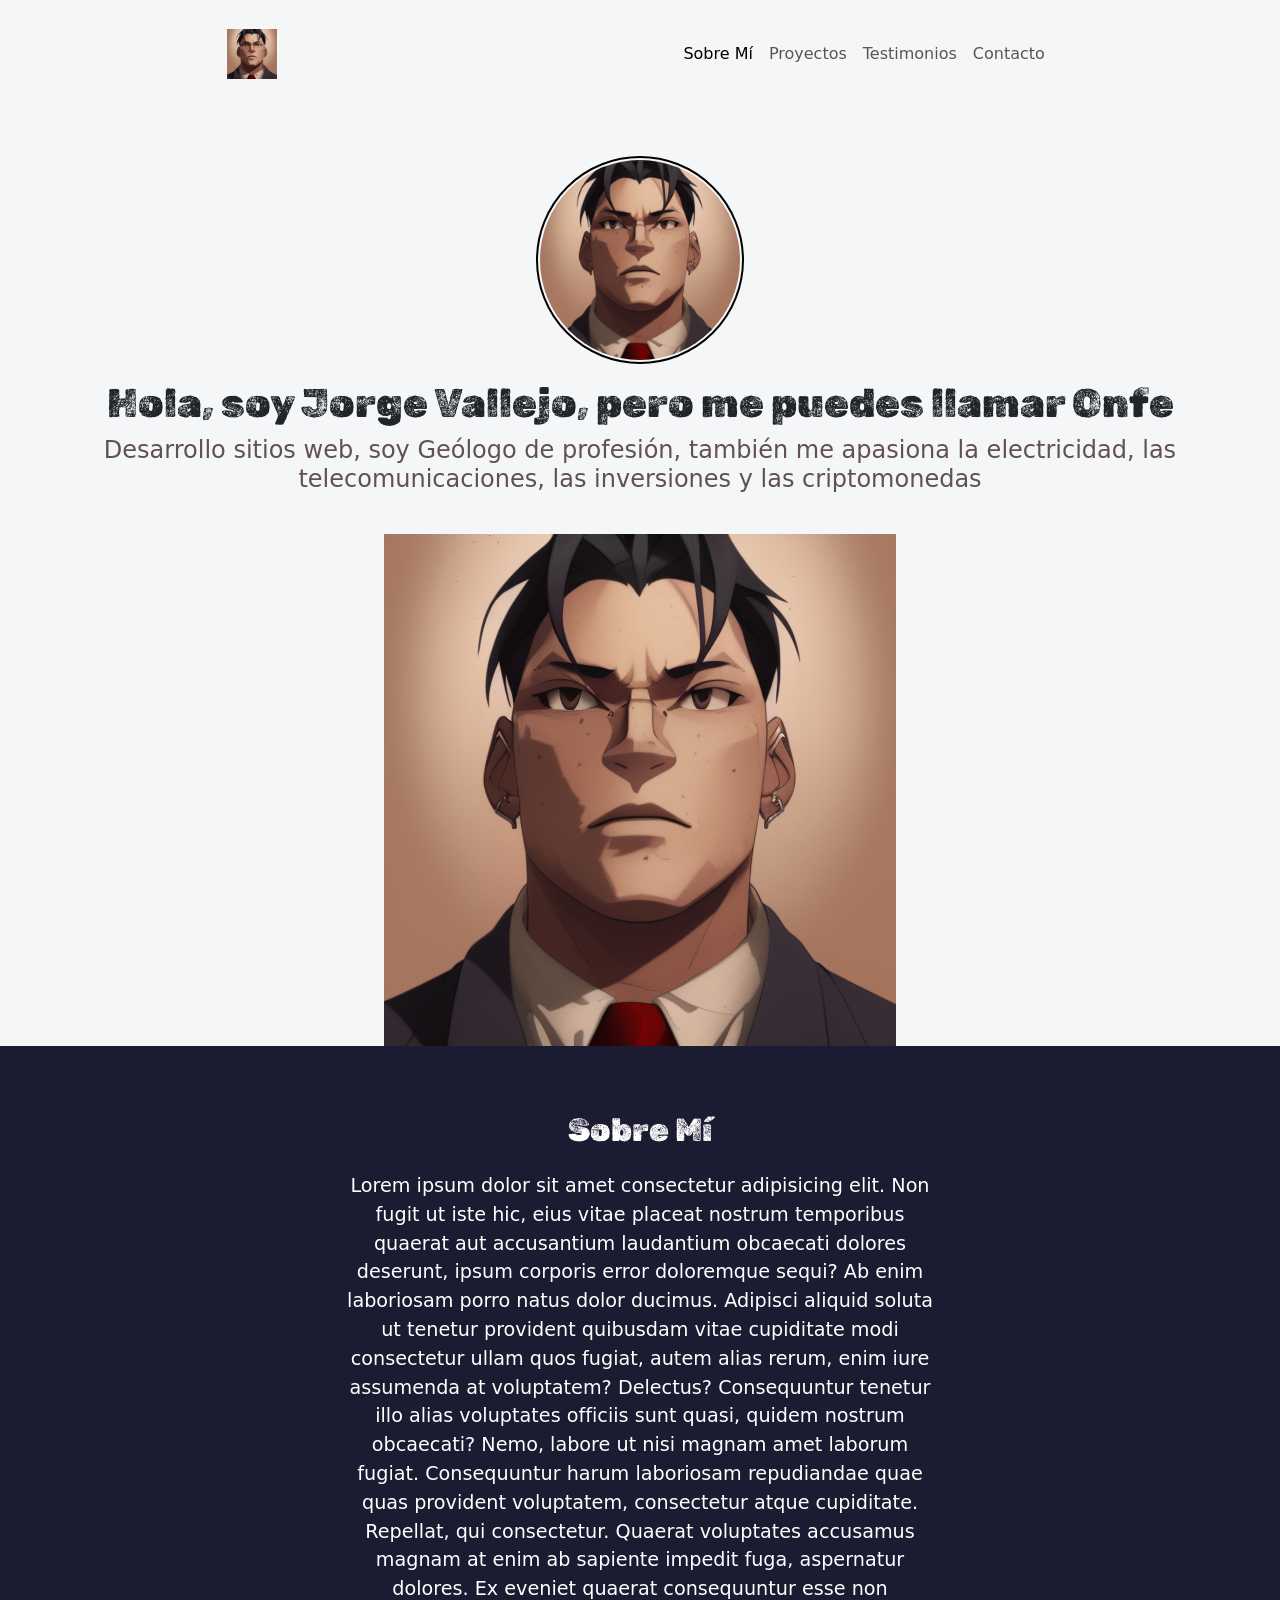
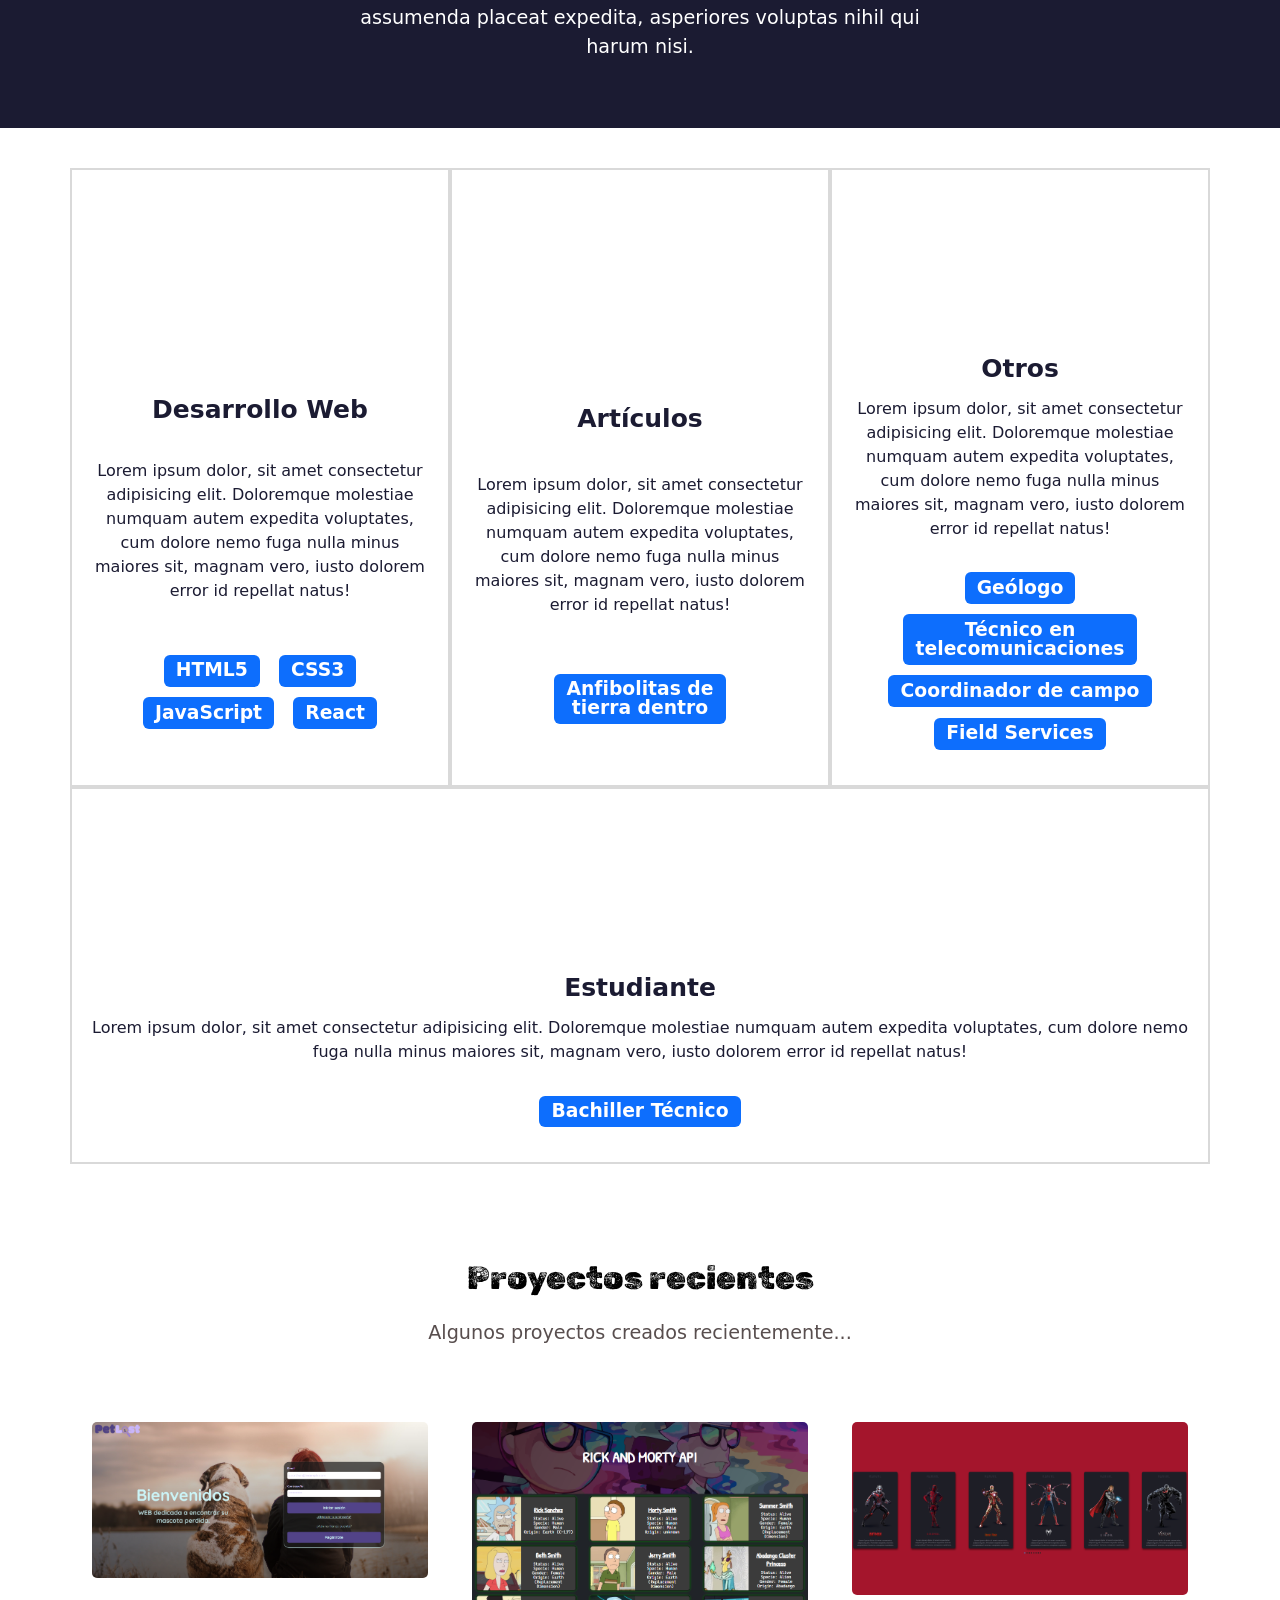
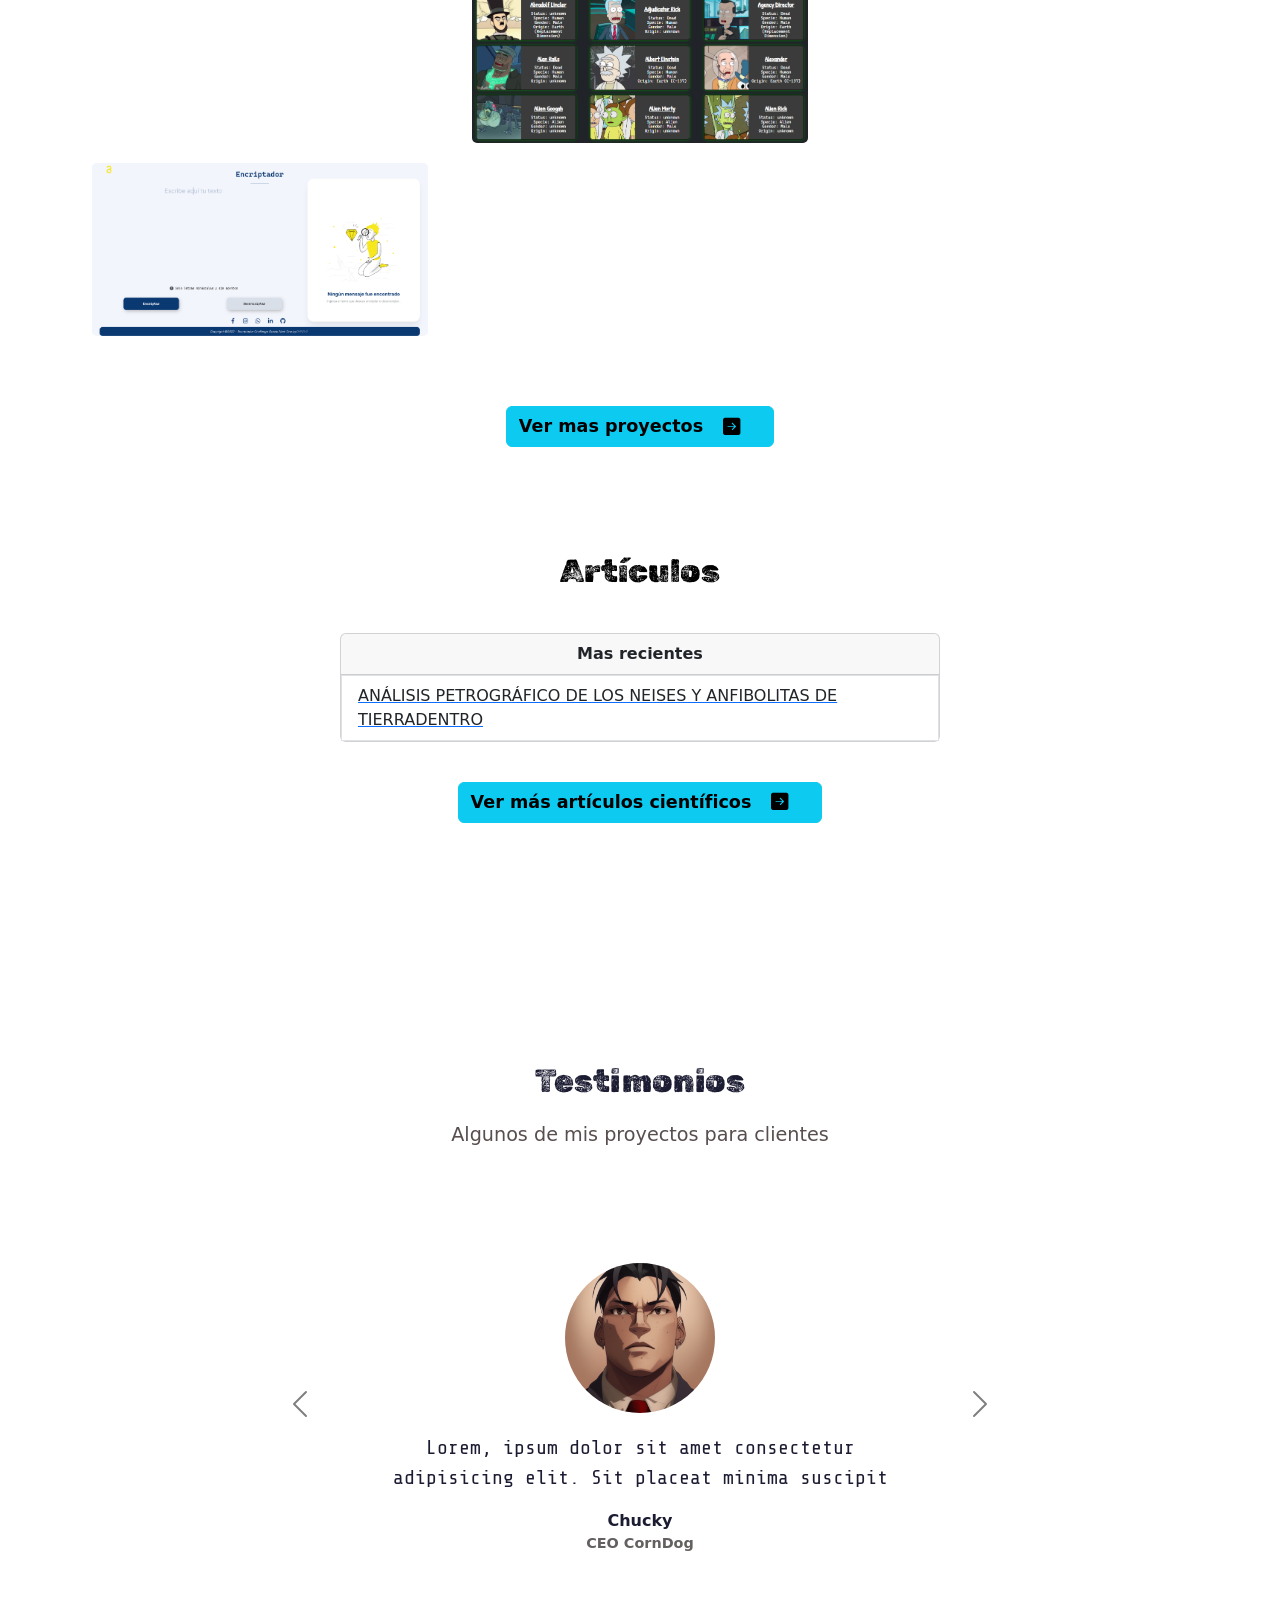
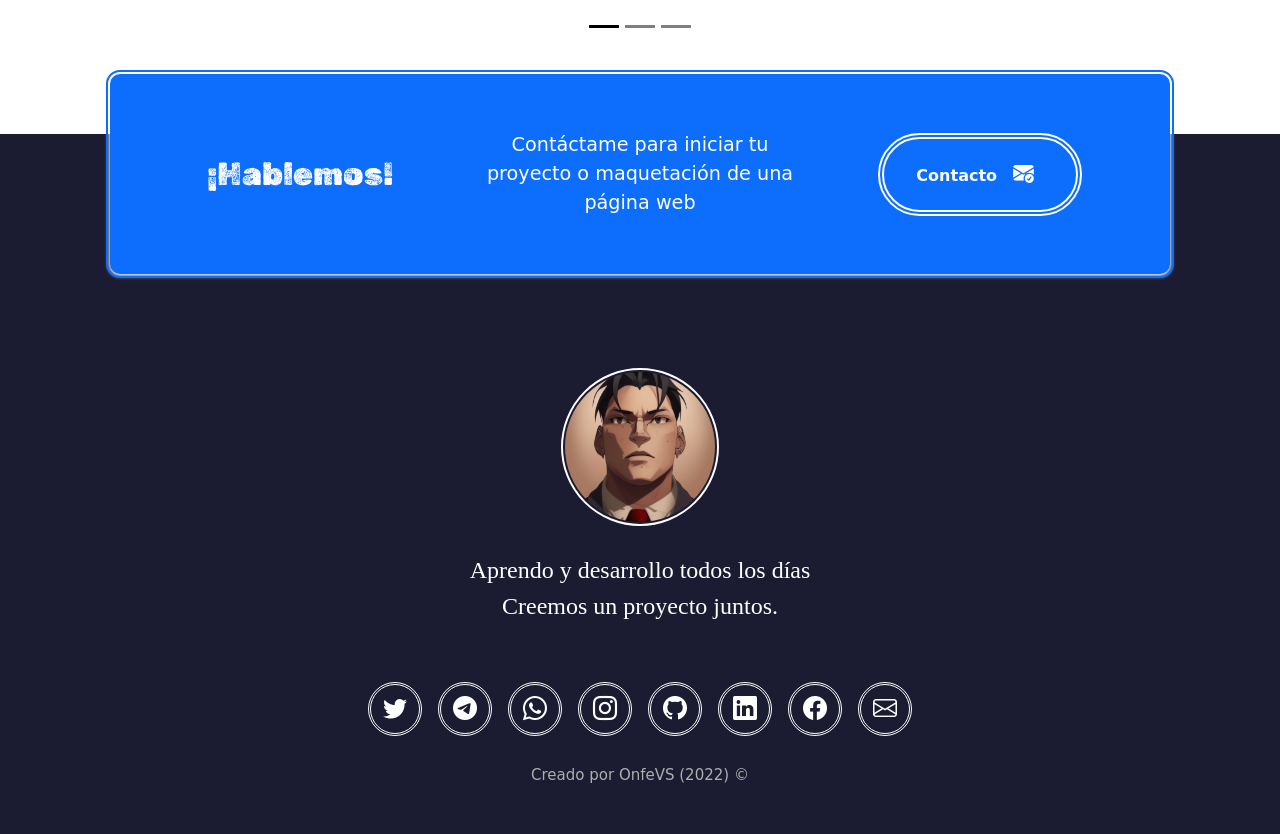
<file: index.html>
<!DOCTYPE html>
<html lang="es">

<head>
	<!-- Metadatos -->
	<meta charset="UTF-8">
	<meta name="author" content="OnfeVS">
	<meta name="description" content="Portafolio de desarrollo de web de OnfeVS con boostrap 5.2">
	<meta name="keywords" content="HTML, CSS, JavaScript, React, Boostrap">
	<meta http-equiv="X-UA-Compatible" content="IE=edge">
	<meta name="viewport" content="width=device-width, initial-scale=1.0">
	<!-- Titulo -->
	<title>OnfeVS | Desarrollo Web Front-End</title>
	<!-- Favicon -->
	<link rel="icon" type="image/x-icon" href="img/icono.png">
	<!-- Boostrap -->
	<link href="https://cdn.jsdelivr.net/npm/bootstrap@5.2.2/dist/css/bootstrap.min.css" rel="stylesheet"
		integrity="sha384-Zenh87qX5JnK2Jl0vWa8Ck2rdkQ2Bzep5IDxbcnCeuOxjzrPF/et3URy9Bv1WTRi" crossorigin="anonymous">
	<!-- CSS -->
	<link rel="stylesheet" href="style.css">
	<!-- Fonts -->
	<link rel="preconnect" href="https://fonts.googleapis.com">
	<link rel="preconnect" href="https://fonts.gstatic.com" crossorigin>
	<link href="https://fonts.googleapis.com/css2?family=Rubik+Dirt&family=Share+Tech+Mono&display=swap"
		rel="stylesheet">
	<!-- Iconos Boostrap -->
	<link rel="stylesheet" href="https://cdn.jsdelivr.net/npm/bootstrap-icons@1.10.1/font/bootstrap-icons.css">
</head>

<body>
	<!-- Barra de navegacion -->
	<nav class="navbar navbar-expand-lg navbar-light">
		<div class="container-fluid">
			<button class="navbar-toggler" type="button" data-bs-toggle="collapse" data-bs-target="#navbar-toggler"
				aria-controls="navbarTogglerDemo01" aria-expanded="false" aria-label="Toggle navigation">
				<span class="navbar-toggler-icon"></span>
			</button>
			<div class="collapse navbar-collapse" id="navbar-toggler">
				<a class="navbar-brand" href="#">
					<img src="img/icono.png" width="50" alt="Logo de la pagina web">
				</a>
				<ul class="navbar-nav d-flex justify-content-center align-items-center">
					<li class="nav-item">
						<a class="nav-link active" href="#about-me">Sobre Mí</a>
					</li>
					<li class="nav-item">
						<a class="nav-link " href="#proyectos">Proyectos</a>
					</li>
					<li class="nav-item">
						<a class="nav-link " href="#testimonios">Testimonios</a>
					</li>
					<li class="nav-item">
						<a class="nav-link " href="#contacto">Contacto</a>
					</li>
				</ul>
			</div>
		</div>
	</nav>

	<!-- Hero -->
	<section class="hero align-items-stretch">
		<div class="hero-principal d-flex flex-column justify-content-center align-items-center">
			<img class="img-dev" src="img/icono.png" alt="Foto de Onfe">
			<h1>Hola, soy Jorge Vallejo, pero me puedes llamar Onfe</h1>
			<h2>Desarrollo sitios web, soy Geólogo de profesión, también me apasiona la electricidad, las
				telecomunicaciones, las inversiones y las criptomonedas</h2>
		</div>
		<div class="hero-inf">
			<img class="hero-inf-img img-fluid" src="img/icono.png" alt="Imagen de programas">
		</div>
	</section>

	<!-- About Me -->
	<section id="about-me" class="about seccion-oscura">
		<div class="contenedor">
			<h2 class="seccion-titulo">Sobre Mí</h2>
			<p class="seccion-texto">Lorem ipsum dolor sit amet consectetur adipisicing elit. Non fugit ut iste hic,
				eius vitae placeat
				nostrum temporibus quaerat aut accusantium laudantium obcaecati dolores deserunt, ipsum corporis error
				doloremque sequi?
				Ab enim laboriosam porro natus dolor ducimus. Adipisci aliquid soluta ut tenetur provident quibusdam
				vitae cupiditate modi consectetur ullam quos fugiat, autem alias rerum, enim iure assumenda at
				voluptatem? Delectus?
				Consequuntur tenetur illo alias voluptates officiis sunt quasi, quidem nostrum obcaecati? Nemo, labore
				ut nisi magnam amet laborum fugiat. Consequuntur harum laboriosam repudiandae quae quas provident
				voluptatem, consectetur atque cupiditate.
				Repellat, qui consectetur. Quaerat voluptates accusamus magnam at enim ab sapiente impedit fuga,
				aspernatur dolores. Ex eveniet quaerat consequuntur esse non assumenda placeat expedita, asperiores
				voluptas nihil qui harum nisi.</p>
		</div>
	</section>

	<!-- Experiencia -->
	<section class="experiencia seccion-clara">
		<div class="container text-center">
			<div class="row">
				<!-- Desarrollo Web -->
				<div class="columna col-12 col-md-4">
					<lord-icon src="https://cdn.lordicon.com/qhgmphtg.json" trigger="loop" delay="2500"
						colors="primary:#ffd700,secondary:#d3d3d3" style="width:150px;height:150px">
					</lord-icon>
					<!-- <i class="bi bi-laptop"></i> -->
					<p class="experiencia-titulo">Desarrollo Web</p>
					<p>Lorem ipsum dolor, sit amet consectetur adipisicing elit. Doloremque molestiae numquam autem
						expedita voluptates, cum dolore nemo fuga nulla minus maiores sit, magnam vero, iusto dolorem
						error id repellat natus!</p>
					<div class="badges-contenedor">
						<span class="badge text-bg-primary">HTML5</span>
						<span class="badge text-bg-primary">CSS3</span>
						<span class="badge text-bg-primary">JavaScript</span>
						<span class="badge text-bg-primary">React</span>
					</div>
				</div>
				<!-- Articulos -->
				<div class="columna col-12 col-md-4">
					<lord-icon src="https://cdn.lordicon.com/wxnxiano.json" trigger="loop" delay="3500"
						colors="primary:#ffd700,secondary:#d3d3d3" style="width:150px;height:150px">
					</lord-icon>
					<!-- <i class="bi bi-collection"></i> -->
					<p class="experiencia-titulo">Artículos</p>
					<p>Lorem ipsum dolor, sit amet consectetur adipisicing elit. Doloremque molestiae numquam autem
						expedita voluptates, cum dolore nemo fuga nulla minus maiores sit, magnam vero, iusto dolorem
						error id repellat natus!</p>
					<div class="badges-contenedor">
						<span class="badge text-bg-primary">Anfibolitas de <br> tierra dentro</span>
					</div>
				</div>
				<!-- Otros -->
				<div class="columna col-12 col-md-4">
					<lord-icon src="https://cdn.lordicon.com/eszyyflr.json" trigger="loop" delay="4500"
						colors="primary:#ffd700,secondary:#d3d3d3" style="width:150px;height:150px">
					</lord-icon>
					<!-- <i class="bi bi-person-badge"></i> -->
					<p class="experiencia-titulo">Otros</p>
					<p>Lorem ipsum dolor, sit amet consectetur adipisicing elit. Doloremque molestiae numquam autem
						expedita voluptates, cum dolore nemo fuga nulla minus maiores sit, magnam vero, iusto dolorem
						error id repellat natus!</p>
					<div class="badges-contenedor">
						<span class="badge text-bg-primary">Geólogo </span>
						<span class="badge text-bg-primary">Técnico en <br> telecomunicaciones</span>
						<span class="badge text-bg-primary">Coordinador de campo</span>
						<span class="badge text-bg-primary">Field Services</span>
					</div>
				</div>
				<!-- Estudiante -->
				<div class="columna col-12 ">
					<lord-icon src="https://cdn.lordicon.com/nocovwne.json" trigger="loop" delay="5500"
						colors="primary:#ffd700,secondary:#d3d3d3" style="width:150px;height:150px">
					</lord-icon>
					<!-- <i class="bi bi-people-fill"></i> -->
					<p class="experiencia-titulo">Estudiante</p>
					<p>Lorem ipsum dolor, sit amet consectetur adipisicing elit. Doloremque molestiae numquam autem
						expedita voluptates, cum dolore nemo fuga nulla minus maiores sit, magnam vero, iusto dolorem
						error id repellat natus!</p>
					<div class="badges-contenedor">
						<span class="badge text-bg-primary">Bachiller Técnico</span>
					</div>
				</div>
			</div>
		</div>
	</section>

	<!-- Proyectos -->
	<section id="proyectos" class="proyectos-recientes seccion-clara d-flex flex-column">
		<h2 class="seccion-titulo texto-negro">Proyectos recientes</h2>
		<h3 class="seccion-descripcion">Algunos proyectos creados recientemente...</h3>
		<!-- Galeria de proyectos -->
		<div class="container text-center proyectos-contenedor">
			<div class="row">
				<!-- Proyecto Petlost -->
				<div class="col-12 col-md-6 col-lg-4">
					<div class="proyecto">
						<img src="img/PetLost.png" alt="Petlost">
						<div class="overlay">
							<p>Petlost</p>
							<div class="iconos-contenedor">
								<a href="https://github.com/onfevs/PetLost" target="_blank" rel="noopener noreferrer"><i
										class="bi bi-github"></i></a>
								<a href="https://github.com/onfevs/PetLost" target="_blank" rel="noopener noreferrer"><i
										class="bi bi-laptop"></i></a>
							</div>
						</div>
					</div>
				</div>
				<!-- Proyecto API Rick And Morty-->
				<div class="col-12 col-md-6 col-lg-4">
					<div class="proyecto">
						<img src="img/rick.png" alt="Rick And Morty">
						<div class="overlay">
							<p>API Rick And Morty</p>
							<div class="iconos-contenedor">
								<a href="https://github.com/onfevs/API_RICK_AND_MORTY" target="_blank"
									rel="noopener noreferrer"><i class="bi bi-github"></i></a>
								<a href="https://onfevs.github.io/API_RICK_AND_MORTY/" target="_blank"
									rel="noopener noreferrer"><i class="bi bi-laptop"></i></a>
							</div>
						</div>
					</div>
				</div>
				<!-- Proyecto Marvel-->
				<div class="col-12 col-md-6 col-lg-4">
					<div class="proyecto">
						<img src="img/Marvel.png" alt="Marvel">
						<div class="overlay">
							<p>Encriptador</p>
							<div class="iconos-contenedor">
								<a href="https://github.com/onfevs/Marvel-Slide" target="_blank"
									rel="noopener noreferrer"><i class="bi bi-github"></i></a>
								<a href="https://onfevs.github.io/Marvel-Slide/" target="_blank"
									rel="noopener noreferrer"><i class="bi bi-laptop"></i></a>
							</div>
						</div>
					</div>
				</div>
				<!-- Proyecto Encriptador-->
				<div class="col-12 col-md-6 col-lg-4">
					<div class="proyecto">
						<img src="img/encryptador.png" alt="Encriptador">
						<div class="overlay">
							<p>Encriptador</p>
							<div class="iconos-contenedor">
								<a href="https://github.com/onfevs/Encriptador" target="_blank"
									rel="noopener noreferrer"><i class="bi bi-github"></i></a>
								<a href="https://onfevs.github.io/Encriptador/" target="_blank"
									rel="noopener noreferrer"><i class="bi bi-laptop"></i></a>
							</div>
						</div>
					</div>
				</div>
			</div>
		</div>
		<a href="https://github.com/onfevs" target="_blank" rel="noopener noreferrer">
			<button type="button" class="btn btn-info">
				Ver mas proyectos<i class="bi bi-arrow-right-square-fill"></i>
			</button>
		</a>
	</section>

	<!-- Articulos -->
	<section class="articulos justify-content-start">
		<h2 class="seccion-titulo texto-negro "> Artículos</h2>
		<div class="card">
			<div class="card-header text-center">
				Mas recientes
			</div>
			<ul class="list-group list-group-flush">
				<a href="https://www.researchgate.net/publication/281821144_ANALISIS_PETROGRAFICO_DE_LOS_NEISES_Y_ANFIBOLITAS_DE_TIERRADENTRO"
					target="_blank" rel="noopener noreferrer">
					<li class="list-group-item">ANÁLISIS PETROGRÁFICO DE LOS NEISES Y ANFIBOLITAS DE TIERRADENTRO</li>
				</a>
			</ul>
		</div>
		<a href="https://www.investigacionyciencia.es/busqueda?FrontendSearch-text=geologia" target="_blank"
			rel="noopener noreferrer">
			<button type="button" class="btn btn-info">
				Ver más artículos científicos<i class="bi bi-arrow-right-square-fill"></i>
			</button>
		</a>
	</section>

	<!-- Testimonios -->
	<section id="testimonios" class="testimonios seccion-clara">
		<h2 class="seccion-titulo">Testimonios</h2>
		<h3 class="seccion-descripcion">Algunos de mis proyectos para clientes</h3>
		<!-- Carrusel -->
		<div id="testimonios-carrusel" class="carousel  carousel-dark slide" data-bs-ride="carousel">
			<div class="carousel-indicators">
				<button type="button" data-bs-target="#testimonios-carrusel" data-bs-slide-to="0" class="active"
					aria-current="true" aria-label="Slide 1"></button>
				<button type="button" data-bs-target="#testimonios-carrusel" data-bs-slide-to="1"
					aria-label="Slide 2"></button>
				<button type="button" data-bs-target="#testimonios-carrusel" data-bs-slide-to="2"
					aria-label="Slide 3"></button>
			</div>
			<div class="carousel-inner">
				<div class="carousel-item active">
					<div class="container">
						<img class="testimonio-imagen rounded-circle " src="img/icono.png"
							alt="Descripcion del primer cliente">
						<p class="testimonio-texto">Lorem, ipsum dolor sit amet consectetur adipisicing elit. Sit
							placeat minima suscipit </p>
						<div class="testimonio-info">
							<p class="cliente">Chucky</p>
							<p class="cargo">CEO CornDog</p>
						</div>
					</div>
				</div>
				<div class="carousel-item">
					<div class="container">
						<img class="testimonio-imagen rounded-circle " src="img/icono.png"
							alt="Descripcion del primer cliente">
						<p class="testimonio-texto">Lorem, ipsum dolor sit amet consectetur adipisicing elit. Sit
							placeat minima suscipit </p>
						<div class="testimonio-info">
							<p class="cliente">Alvaro</p>
							<p class="cargo">Omnidrogas</p>
						</div>
					</div>
				</div>
				<div class="carousel-item">
					<div class="container">
						<img class="testimonio-imagen rounded-circle " src="img/icono.png"
							alt="Descripcion del primer cliente">
						<p class="testimonio-texto">Lorem, ipsum dolor sit amet consectetur adipisicing elit. Sit
							placeat minima suscipit </p>
						<div class="testimonio-info">
							<p class="cliente">Milena</p>
							<p class="cargo">QumTelco</p>
						</div>
					</div>
				</div>
			</div>
			<button class="carousel-control-prev" type="button" data-bs-target="#testimonios-carrusel"
				data-bs-slide="prev">
				<span class="carousel-control-prev-icon" aria-hidden="true"></span>
				<span class="visually-hidden">Previous</span>
			</button>
			<button class="carousel-control-next" type="button" data-bs-target="#testimonios-carrusel"
				data-bs-slide="next">
				<span class="carousel-control-next-icon" aria-hidden="true"></span>
				<span class="visually-hidden">Next</span>
			</button>
		</div>
	</section>

	<!-- Contacto -->
	<section id="contacto" class="contacto seccion-oscura">
		<div class="container">
			<div class="container text-center rectangulo d-flex justify-content-evenly">
				<div class="row">
					<div class="col-12 col-md-4 seccion-titulo">
						¡Hablemos!
					</div>
					<div class="col-12 col-md-4 descripcion">
						Contáctame para iniciar tu proyecto o maquetación de una página web
					</div>
					<div class="col-12 col-md-4">
						<a href="mailto:jorgevallejo2990@gmail.com">
							<button type="button">
								Contacto <i class="bi bi-envelope-check-fill"></i>
							</button>
						</a>
					</div>
				</div>
			</div>
		</div>

	</section>

	<!-- Pie de pagina -->
	<footer class="seccion-oscura d-flex flex-column align-items-center justify-content-center">
		<img src="./img/icono.png" alt="Logo de portafolio" class="footer-logo">
		<p class="footer-texto text-center">
			Aprendo y desarrollo todos los días<br>Creemos un proyecto juntos.
		</p>
		<div class="iconos-redes-sociales d-flex flex-wrap align-items-center justify-content-center">
			<a href="" target="_blank" rel="noopener noreferrer">
				<i class="bi bi-twitter"></i>
			</a>
			<a href="" target="_blank" rel="noopener noreferrer">
				<i class="bi bi-telegram"></i>
			</a>
			<a href="" target="_blank" rel="noopener noreferrer">
				<i class="bi bi-whatsapp"></i>
			</a>
			<a href="" target="_blank" rel="noopener noreferrer">
				<i class="bi bi-instagram"></i>
			</a>
			<a href="" target="_blank" rel="noopener noreferrer">
				<i class="bi bi-github"></i>
			</a>
			<a href="" target="_blank" rel="noopener noreferrer">
				<i class="bi bi-linkedin"></i>
			</a>
			<a href="" target="_blank" rel="noopener noreferrer">
				<i class="bi bi-facebook"></i>
			</a>
			<a href="" target="_blank" rel="noopener noreferrer">
				<i class="bi bi-envelope"></i>
			</a>
		</div>
		<div class="derechos-autor">Creado por OnfeVS (2022) &#169;</div>
	</footer>

	<!-- Iconos Animados "Lordicon" -->
	<script src="https://cdn.lordicon.com/qjzruarw.js"></script>
	<!-- Js Boostrap -->
	<script src="https://cdn.jsdelivr.net/npm/bootstrap@5.2.2/dist/js/bootstrap.bundle.min.js"
		integrity="sha384-OERcA2EqjJCMA+/3y+gxIOqMEjwtxJY7qPCqsdltbNJuaOe923+mo//f6V8Qbsw3"
		crossorigin="anonymous"></script>
</body>

</html>
</file>
<file: style.css>
/* * {
    margin: 0;
    padding: 0;
    box-sizing: border-box;
}

html {
    color-scheme: dark;
} */

body {
    background: linear-gradient(rgba(0, 0, 0, 0.5), rgba(0, 0, 0, 0.5)), url(./img/bg.png);
    background-attachment: fixed;
    background-repeat: no-repeat;
    background-size: cover;
}

/* Barra de navegacion */
.navbar {
    padding: 1.5rem;
    background: #f5f6f7;
}

.navbar-collapse {
    align-items: center;
    justify-content: space-around;
}

/* Estilos generales */

section {
    display: flex;
    flex-direction: column;
    align-items: center;
    justify-content: center;
}

h1 {
    font-size: 2.5rem;
    font-family: 'Rubik Dirt', cursive;
}

.seccion-oscura {
    color: white;
    background-color: #1b1b32;
}

.seccion-clara {
    color: #1b1b32;
    background-color: white;
}

.seccion-titulo {
    font-size: 2rem;
    padding: 15px 0;
    font-family: 'Rubik dirt', cursive;
}

.seccion-descripcion {
    font-size: 1.2rem;
    color: #584e4e;
}

.seccion-texto {
    font-size: 1.2rem;
}

.btn-info {
    font-size: 1.1rem;
    margin: 20px;
    font-weight: bold;
}

.btn-info i {
    margin: 0 20px;
}

.texto-negro {
    color: #000;
}

.texto-blanco {
    color: white;
}

/* Section hero */
.hero {
    background-color: #f5f6f7;
    min-height: 450px;
    text-align: center;
}

.hero-principal {
    padding: 2rem;
}

.img-dev {
    width: 200px;
    height: 200px;
    border-radius: 50%;
    margin: 20px;
    outline-offset: 2px;
    outline: 2px solid black;
}

.hero-principal h2 {
    font-size: 1.5rem;
    color: #615151;
}

/* Sobre mi (about)*/
.about {
    /* height: 500px; */
    padding: 50px;
}

.about .contenedor {
    max-width: 600px;
    text-align: center;
}

/* Experiencia */
.experiencia {
    padding: 40px;
}

.experiencia .columna {
    padding: 20px;
    border: 2px solid #8080804d;
    display: flex;
    flex-direction: column;
    align-items: center;
    justify-content: space-evenly;
    transition: all 0.2s ease-in;
}

.experiencia .columna:hover {
    color: white;
    background-color: #0a0a23;
    cursor: pointer;
}

.experiencia i {
    font-size: 2.5rem;
    color: #ffd700;
    background-color: #0a0a23;
    padding: 8px 19px;
    border-radius: 50%;
}

.experiencia-titulo {
    font-size: 25px;
    font-weight: bold;
    margin: 10px 0;
}

.badges-contenedor {
    font-size: 25px;
    font-weight: bold;
    margin: 10px 0;
}

.badge {
    margin: 5px;
}

/* Proyectos */

.proyectos-recientes {
    padding: 40px;
}

.proyectos-recientes img {
    height: 100%;
    width: 100%;
    padding: 10px;
    border-radius: 15px;
    display: block;
    transition: all 0.2s ease;
}

.proyectos-contenedor {
    padding-top: 60px;
    margin-bottom: 40px;
}

.overlay {
    transition: all 0.2s ease;
    opacity: 0;
    position: absolute;
    top: 50%;
    left: 50%;
    transform: translate(-50%, -50%);
    text-align: center;
}

.overlay p {
    font-size: 25px;
    font-weight: bold;
    margin-bottom: 0;
}

.proyecto {
    position: relative;
}

.proyecto:hover img {
    opacity: 0.2;
}

.proyecto:hover .overlay {
    opacity: 1;
}

.overlay .iconos-contenedor {
    display: flex;
    justify-content: space-around;
}

.overlay i {
    color: black;
    font-size: 30px;
    margin: 10px;
}

.overlay i:hover {
    color: #ffd700;
}

/* Articulos */
.articulos {
    min-height: 500px;
    padding: 30px;
}

.articulos .card {
    width: 80%;
    max-width: 600px;
    margin: 20px;
}

.articulos .card-header {
    font-weight: bold;
}

/* Testimonios */

.testimonios {
    padding: 40px 40px 80px 40px;
}

.testimonios .carousel {
    max-width: 800px;
}

.carousel-item {
    height: 500px;
}

.carousel-item .container {
    width: 100%;
    height: 100%;
    display: flex;
    flex-direction: column;
    align-items: center;
    justify-content: center;
}

.testimonio-imagen {
    height: 150px;
    height: 150px;
    margin: 10px 10px 20px 10px;
}

.testimonio-texto {
    max-width: 70%;
    font-size: 20px;
    text-align: center;
    font-family: 'Share Tech Mono', monospace;
}

.testimonio-info {
    font-weight: bold;
    text-align: center;
}

.testimonio-info p {
    margin-bottom: 0;
}

.testimonio-footer .cliente {
    font-size: 1.2rem;
}

.testimonio-info .cargo {
    font-size: 0.9rem;
    color: #656060;
}

/* Contacto */
.contacto .container {
    max-width: 1100px;
    min-height: 200px;
    padding: 20px;
}

.contacto .rectangulo {
    margin-top: -5rem;
    background-color: rgb(13, 110, 253);
    border-radius: 10px;
    outline-offset: 2px;
    outline: 2px solid rgb(13, 110, 253);
    box-shadow: 0px 1px 4px 1px white;
}

.contacto .row {
    width: 100%;
    display: flex;
    align-items: center;
}

.contacto .descripcion {
    color: white;
    font-size: 1.2rem;
}

.contacto button {
    color: white;
    font-weight: bold;
    background-color: transparent;
    border: 2px solid white;
    outline-offset: 2px;
    outline: 2px solid white;
    padding: 1.25em 2em;
    margin: 10px;
    border-radius: 100px;
    transition: all 0.2s ease-in-out;
}

.contacto button:hover {
    background-color: white;
    color: black;
}

.contacto button i {
    color: white;
    font-size: 1.3rem;
    transition: all 0.2s ease-in-out;
    margin: 5px;
    padding: 5px;
}

.contacto button:hover i {
    color: #000;
}

/* Pie de pagina */

footer {
    min-height: 500px;
}

.footer-logo {
    height: 150px;
    width: 150px;
    margin: 10px;
    border-radius: 50%;
    outline-offset: 2px;
    outline: 2px solid white;
}

.footer-texto {
    font-size: 1.5rem;
    padding: 20px;
    margin-bottom: 30px;
    font-family: 'Turret Road', cursive;
}

@import url('https://fonts.googleapis.com/css2?family=Turret+Road:wght@500&display=swap');

.iconos-redes-sociales a {
    width: 50px;
    height: 50px;
    display: flex;
    align-items: center;
    justify-content: center;
    padding: 2px;
    margin: 10px;
    border: 1px solid white;
    outline-offset: 1px;
    outline: 1px solid white;
    border-radius: 50%;
    transition: all 0.2s ease-in;
}

.iconos-redes-sociales i {
    color: white;
    font-size: 1.5rem;
    transition: all 0.2s ease-in;
}

.iconos-redes-sociales a:hover {
    background-color: white;
    border: 2px solid rgb(13, 110, 253);
    outline-offset: 1px;
    outline: 1px solid rgb(13, 110, 253);
}

.iconos-redes-sociales a:hover i {
    color: #000;
}

.derechos-autor {
    font-size: 15px;
    color: #aeaeae;
    padding: 20px;
}

/* Adaptable (Responsive) */
@media screen and (max-width: 800px) {
    .testimonio-imagen {
        height: 120px;
        width: 120px;
    }

    .testimonio-texto {
        font-size: 18px;
    }
}

@media screen and (max-width:400px) {
    .overlay p {
        font-size: 18px;
    }

    .overlay i {
        font-size: 20px;
    }
}

@media screen and (max-width:990px) {
    .navbar-brand {
        display: none;
    }
}

@media screen and (min-width:700px) {
    .hero-inf-img {
        max-width: 600px;
    }
}
</file>
